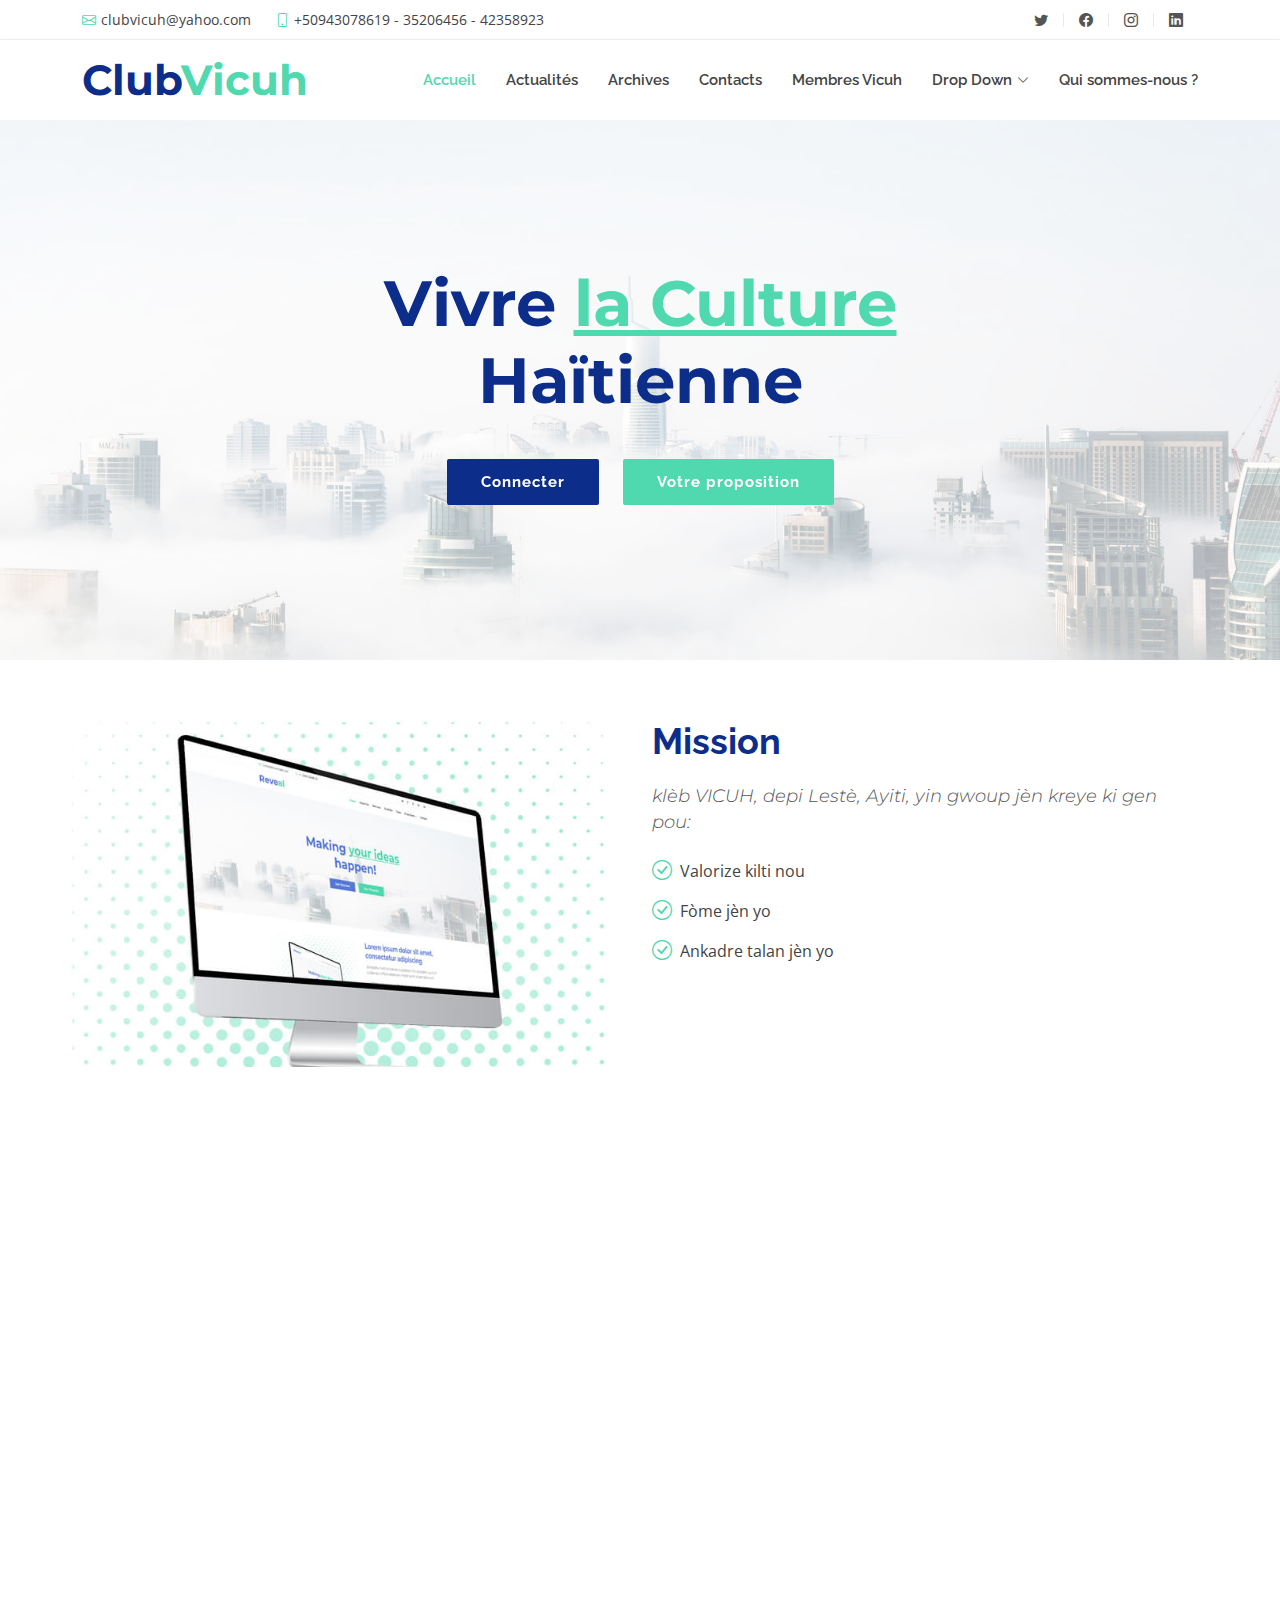
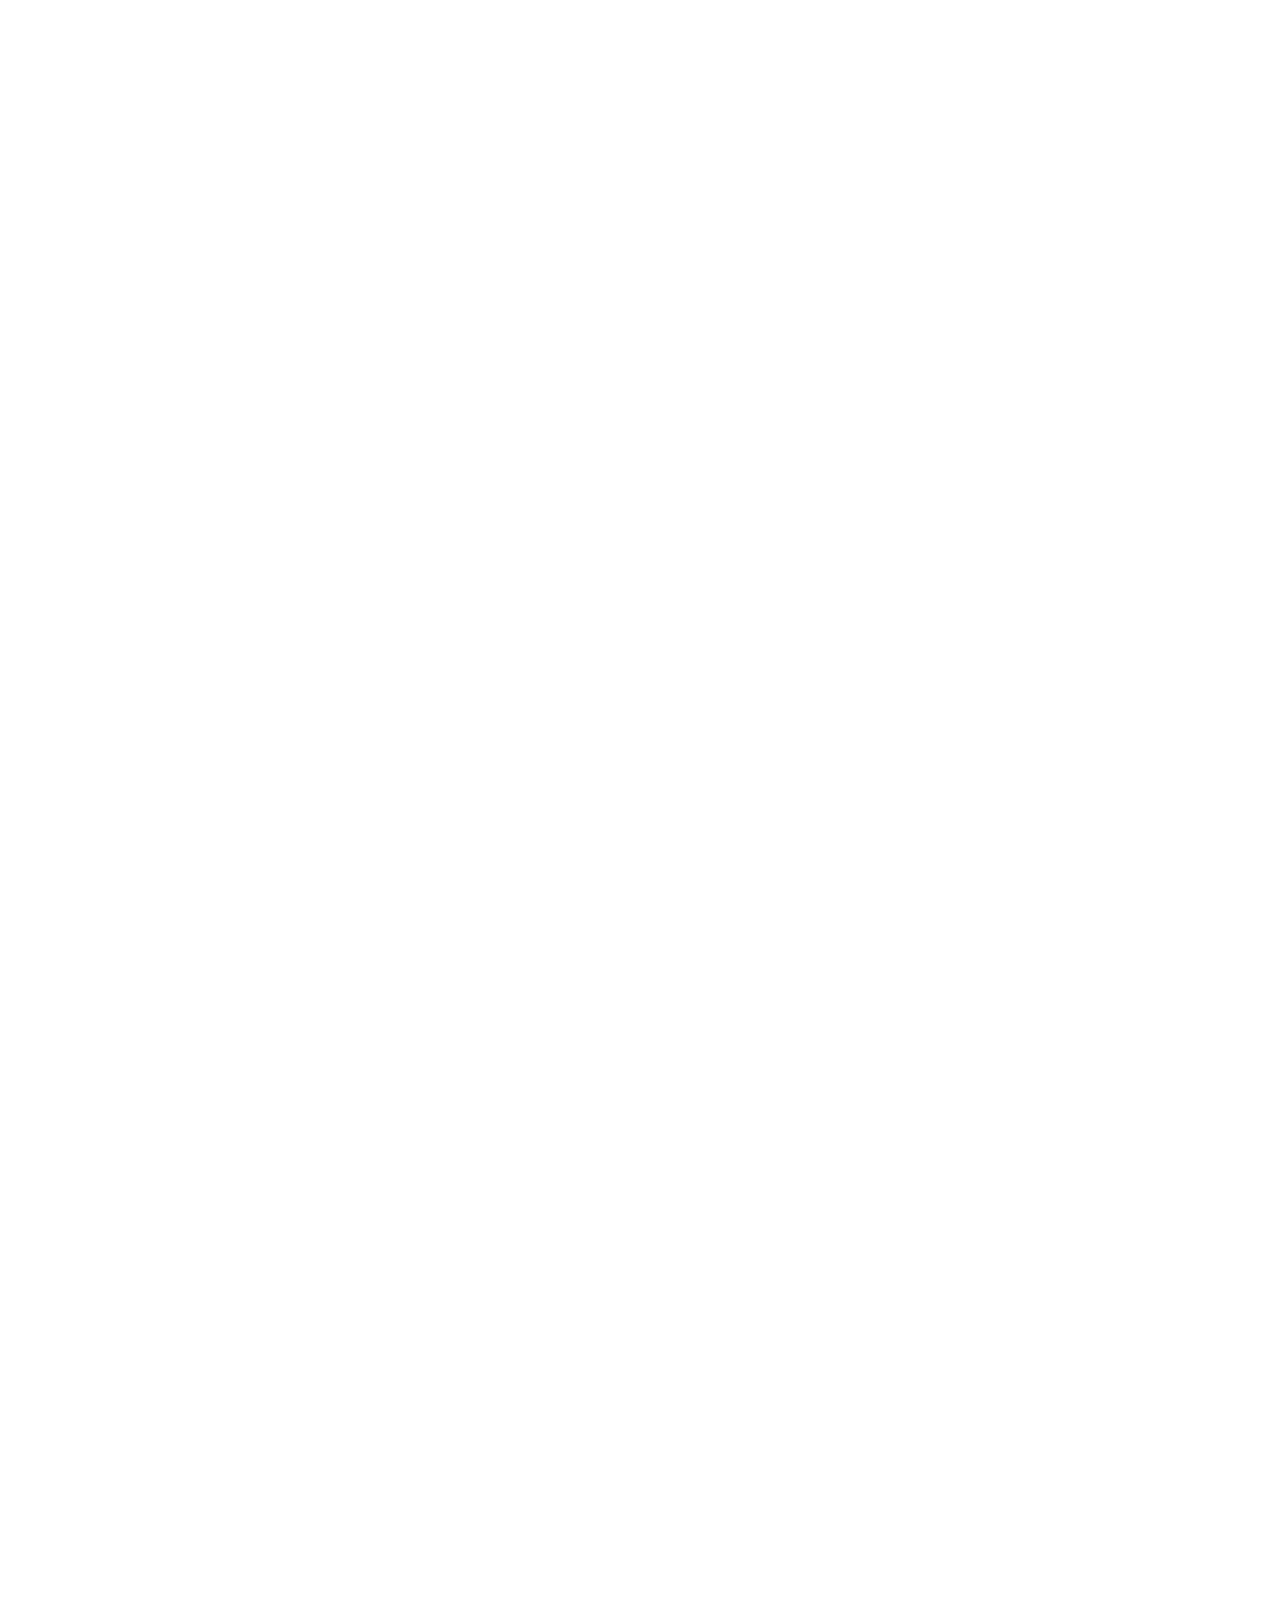
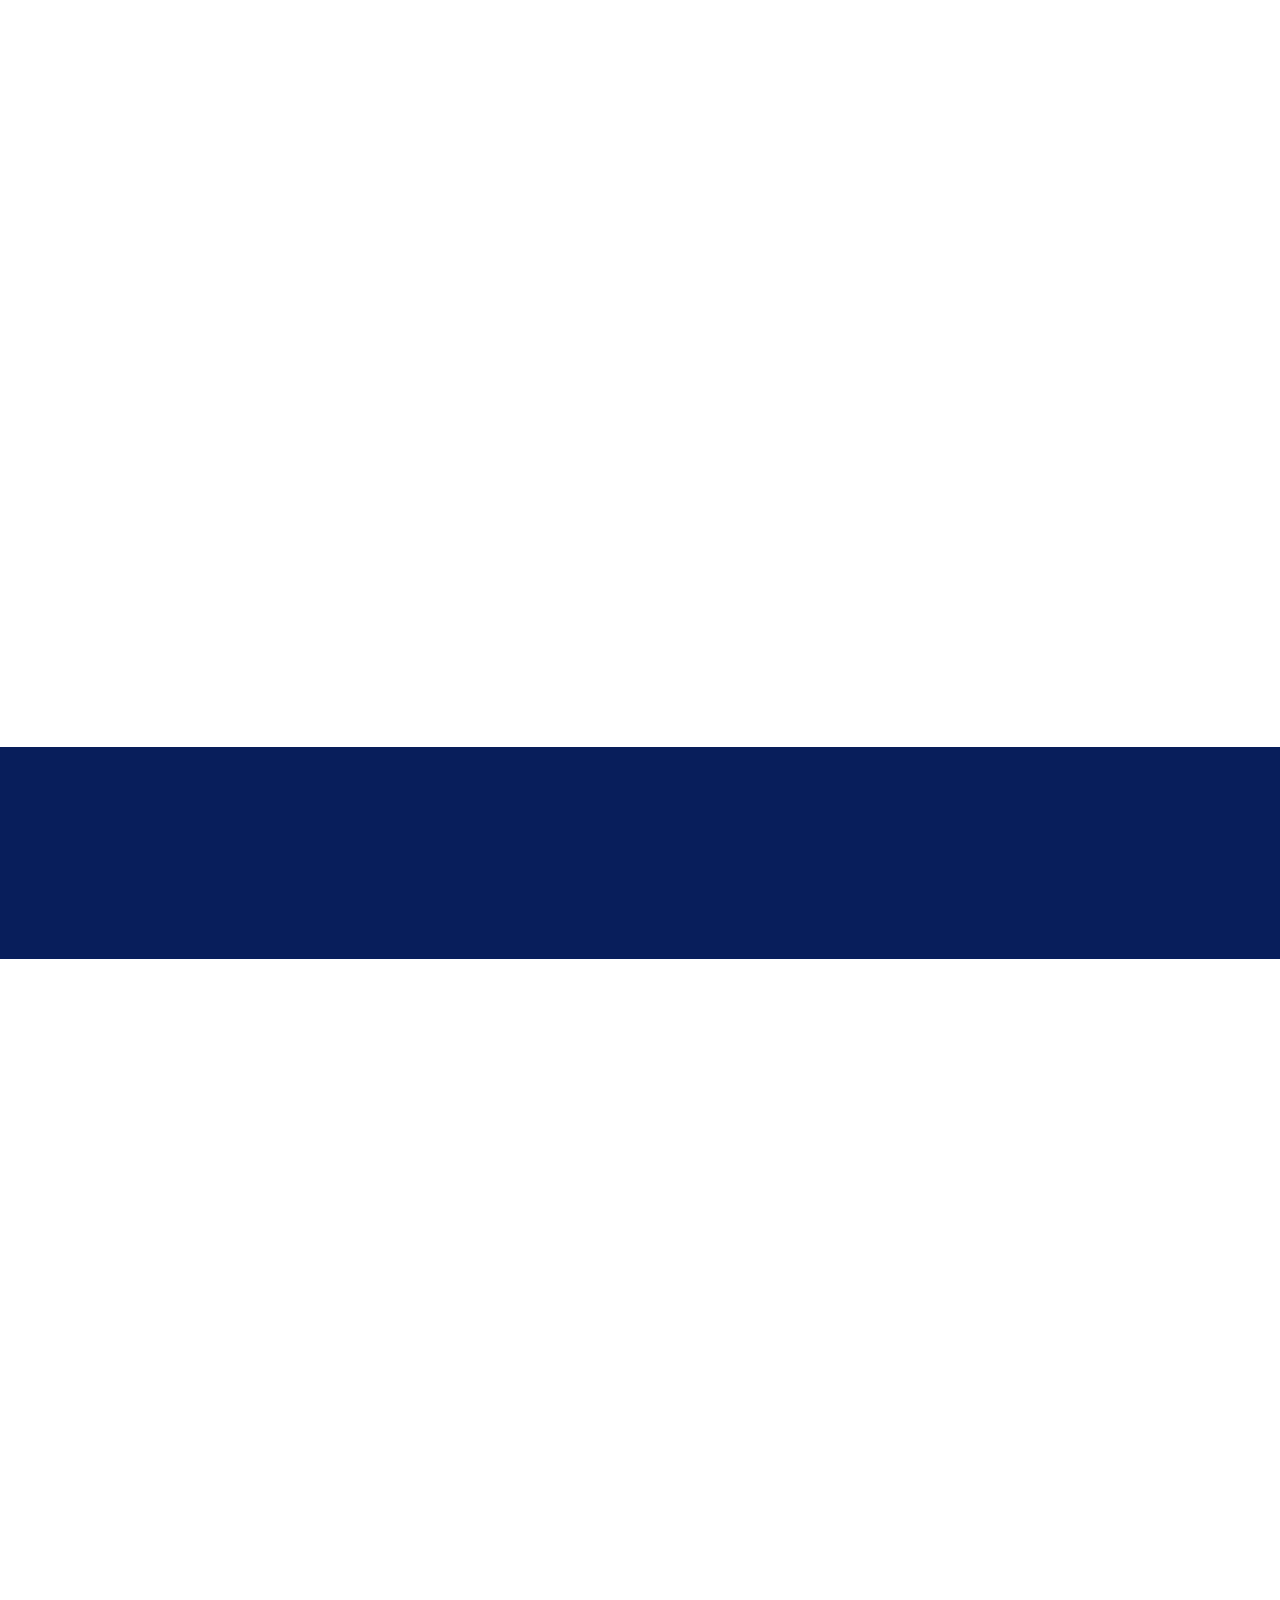
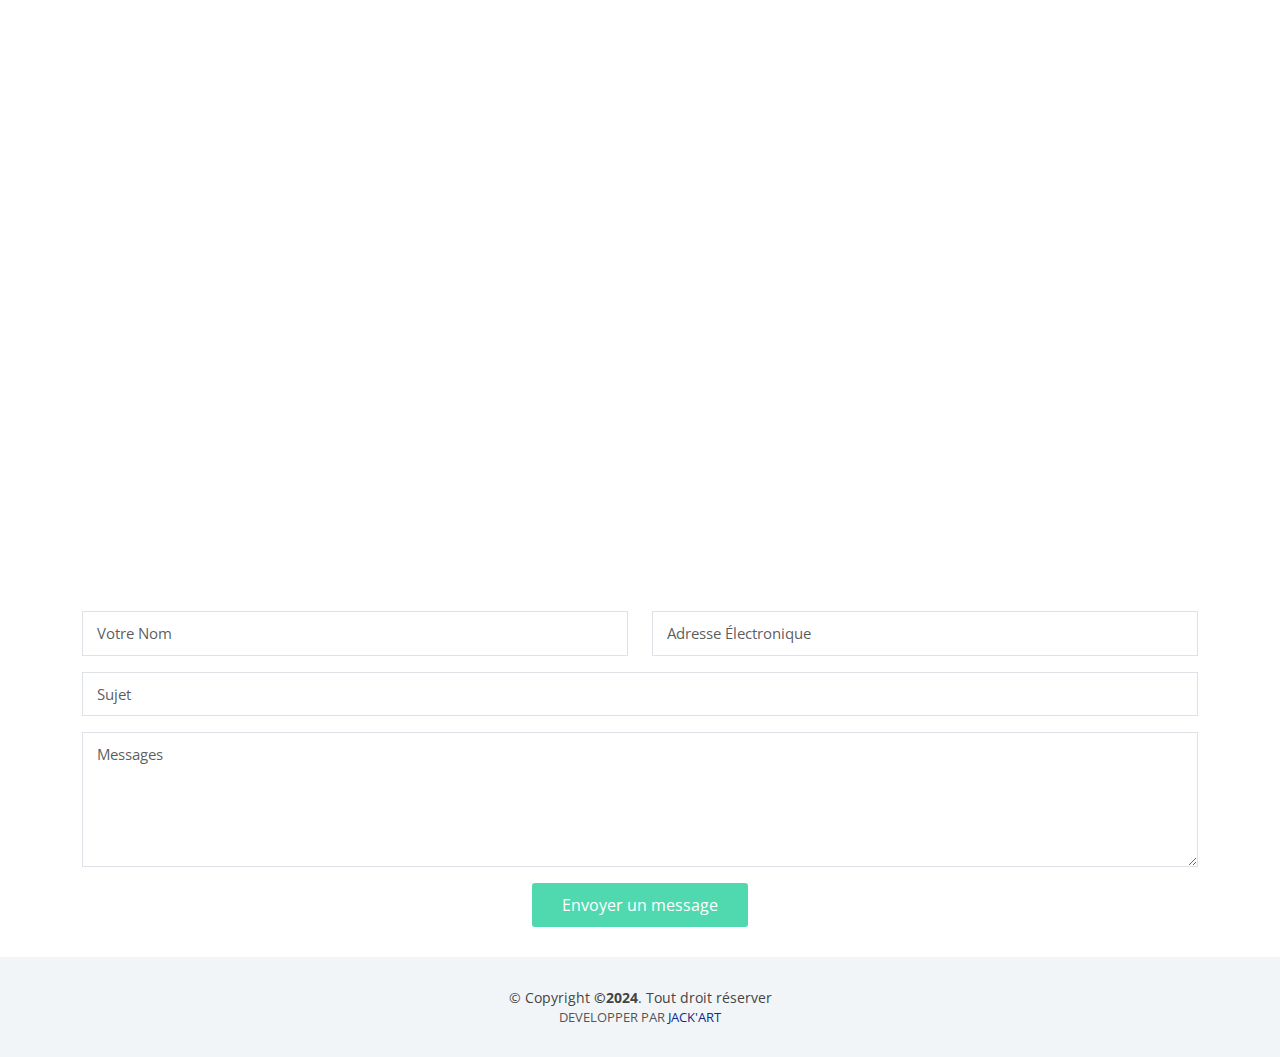
<file: Reveal/index.html>
<!DOCTYPE html>
<html lang="en">

<head>
  <meta charset="utf-8">
  <meta content="width=device-width, initial-scale=1.0" name="viewport">

  <title>Club vicuh</title>
  <meta content="" name="description">
  <meta content="" name="keywords">

  <!-- Favicons -->
  <link href="assets/img/favicon.png" rel="icon">
  <link href="assets/img/apple-touch-icon.png" rel="apple-touch-icon">

  <!-- Google Fonts -->
  <link href="https://fonts.googleapis.com/css?family=Open+Sans:300,300i,400,400i,700,700i|Raleway:300,400,500,700,800|Montserrat:300,400,700" rel="stylesheet">

  <!-- Vendor CSS Files -->
  <link href="assets/vendor/aos/aos.css" rel="stylesheet">
  <link href="assets/vendor/bootstrap/css/bootstrap.min.css" rel="stylesheet">
  <link href="assets/vendor/bootstrap-icons/bootstrap-icons.css" rel="stylesheet">
  <link href="assets/vendor/boxicons/css/boxicons.min.css" rel="stylesheet">
  <link href="assets/vendor/glightbox/css/glightbox.min.css" rel="stylesheet">
  <link href="assets/vendor/swiper/swiper-bundle.min.css" rel="stylesheet">

  <!-- Template Main CSS File -->
  <link href="assets/css/style.css" rel="stylesheet">

  <!-- =======================================================
  * Template Name: Reveal
  * Updated: Mar 12 2024 with Bootstrap v5.3.3
  * Template URL: https://bootstrapmade.com/reveal-bootstrap-corporate-template/
  * Author: BootstrapMade.com
  * License: https://bootstrapmade.com/license/
  ======================================================== -->
</head>

<body>

  <!-- ======= Top Bar ======= -->
  <section id="topbar" class="d-flex align-items-center">
    <div class="container d-flex justify-content-center justify-content-md-between">
      <div class="contact-info d-flex align-items-center">
        <i class="bi bi-envelope d-flex align-items-center"><a href="mailto:contact@example.com">clubvicuh@yahoo.com</a></i>
        <i class="bi bi-phone d-flex align-items-center ms-4"><span>+50943078619 - 35206456 - 42358923</span></i>
      </div>
      <div class="social-links d-none d-md-flex align-items-center">
        <a href="#" class="twitter"><i class="bi bi-twitter"></i></a>
        <a href="#" class="facebook"><i class="bi bi-facebook"></i></a>
        <a href="#" class="instagram"><i class="bi bi-instagram"></i></a>
        <a href="#" class="linkedin"><i class="bi bi-linkedin"></i></i></a>
      </div>
    </div>
  </section><!-- End Top Bar-->

  <!-- ======= Header ======= -->
  <header id="header" class="d-flex align-items-center">
    <div class="container d-flex justify-content-between">

      <div id="logo">
        <h1><a href="index.html">Club<span>Vicuh</span></a></h1>
        <!-- Uncomment below if you prefer to use an image logo -->
        <!-- <a href="index.html"><img src="assets/img/logo.png" alt=""></a>-->
      </div>

      <nav id="navbar" class="navbar">
        <ul>
          <li><a class="nav-link scrollto active" href="index.html">Accueil</a></li>
          <li><a class="nav-link scrollto" href="#about">Actualités</a></li>
          <li><a class="nav-link scrollto" href="#services">Archives</a></li>
          <li><a class="nav-link scrollto " href="#portfolio">Contacts</a></li>
          <li><a class="nav-link scrollto" href="#team">Membres Vicuh</a></li>
          <li class="dropdown"><a href="#"><span>Drop Down</span> <i class="bi bi-chevron-down"></i></a>
            <ul>
              <li><a href="#">Drop Down 1</a></li>
              <li class="dropdown"><a href="#"><span>Deep Drop Down</span> <i class="bi bi-chevron-right"></i></a>
                <ul>
                  <li><a href="#">Deep Drop Down 1</a></li>
                  <li><a href="#">Deep Drop Down 2</a></li>
                  <li><a href="#">Deep Drop Down 3</a></li>
                  <li><a href="#">Deep Drop Down 4</a></li>
                  <li><a href="#">Deep Drop Down 5</a></li>
                </ul>
              </li>
              <li><a href="#">Drop Down 2</a></li>
              <li><a href="#">Drop Down 3</a></li>
              <li><a href="#">Drop Down 4</a></li>
            </ul>
          </li>
          <li><a class="nav-link scrollto" href="#contact">Qui sommes-nous ?</a></li>
        </ul>
        <i class="bi bi-list mobile-nav-toggle"></i>
      </nav><!-- .navbar -->

    </div>
  </header><!-- End Header -->

  <!-- ======= hero Section ======= -->
  <section id="hero">

    <div class="hero-content" data-aos="fade-up">
      <h2>Vivre <span>la Culture</span><br>Haïtienne</h2>
      <div>
        <a href="#about" class="btn-get-started scrollto">Connecter</a>
        <a href="#portfolio" class="btn-projects scrollto">Votre proposition</a>
      </div>
    </div>

    <div class="hero-slider swiper">
      <div class="swiper-wrapper">
        <div class="swiper-slide" style="background-image: url('assets/img/hero-carousel/1.jpg');"></div>
        <div class="swiper-slide" style="background-image: url('assets/img/hero-carousel/2.jpg');"></div>
        <div class="swiper-slide" style="background-image: url('assets/img/hero-carousel/3.jpg');"></div>
        <div class="swiper-slide" style="background-image: url('assets/img/hero-carousel/4.jpg');"></div>
        <div class="swiper-slide" style="background-image: url('assets/img/hero-carousel/5.jpg');"></div>
      </div>
    </div>

  </section><!-- End Hero Section -->

  <main id="main">

    <!-- ======= About Section ======= -->
    <section id="about">
      <div class="container" data-aos="fade-up">
        <div class="row">
          <div class="col-lg-6 about-img">
            <img src="assets/img/about-img.jpg" alt="">
          </div>

          <div class="col-lg-6 content">
            <h2>Mission</h2>
            <h3>klèb VICUH, depi Lestè, Ayiti, yin gwoup jèn kreye ki gen pou:</h3>

            <ul>
              <li><i class="bi bi-check-circle"></i> Valorize kilti nou</li>
              <li><i class="bi bi-check-circle"></i> Fòme jèn yo</li>
              <li><i class="bi bi-check-circle"></i> Ankadre talan jèn yo</li>
            </ul>

          </div>
        </div>

      </div>
    </section><!-- End About Section -->

    <!-- ======= Services Section ======= -->
    <section id="services">
      <div class="container" data-aos="fade-up">
        <div class="section-header">
          
            </div>
          </div>

          <div class="col-lg-6" data-aos="fade-up" data-aos-delay="200">
            <div class="box">
              <div class="icon"><i class="bi bi-card-checklist"></i></div>
              <h4 class="title"><a href="">Dolor Sitema</a></h4>
              <p class="description">Minim veniam, quis nostrud exercitation ullamco laboris nisi ut aliquip ex ea commodo consequat tarad limino ata nodera clas.</p>
            </div>
          </div>

          <div class="col-lg-6" data-aos="fade-up" data-aos-delay="300">
            <div class="box">
              <div class="icon"><i class="bi bi-bar-chart"></i></div>
              <h4 class="title"><a href="">Sed ut perspiciatis</a></h4>
              <p class="description">Duis aute irure dolor in reprehenderit in voluptate velit esse cillum dolore eu fugiat nulla pariatur trinige zareta lobur trade.</p>
            </div>
          </div>

          <div class="col-lg-6" data-aos="fade-up" data-aos-delay="400">
            <div class="box">
              <div class="icon"><i class="bi bi-binoculars"></i></div>
              <h4 class="title"><a href="">Magni Dolores</a></h4>
              <p class="description">Excepteur sint occaecat cupidatat non proident, sunt in culpa qui officia deserunt mollit anim id est laborum rideta zanox satirente madera</p>
            </div>
          </div>

        </div>

      </div>
    </section><!-- End Services Section -->

    <!-- ======= Clients Section ======= -->
    <section id="clients">
      <div class="container" data-aos="fade-up">
        <div class="section-header">
          <h2>Clients</h2>
          <p>Sed tamen tempor magna labore dolore dolor sint tempor duis magna elit veniam aliqua esse amet veniam enim export quid quid veniam aliqua eram noster malis nulla duis fugiat culpa esse aute nulla ipsum velit export irure minim illum fore</p>
        </div>

        <div class="clients-slider swiper" data-aos="fade-up" data-aos-delay="100">
          <div class="swiper-wrapper align-items-center">
            <div class="swiper-slide"><img src="assets/img/clients/client-1.png" class="img-fluid" alt=""></div>
            <div class="swiper-slide"><img src="assets/img/clients/client-2.png" class="img-fluid" alt=""></div>
            <div class="swiper-slide"><img src="assets/img/clients/client-3.png" class="img-fluid" alt=""></div>
            <div class="swiper-slide"><img src="assets/img/clients/client-4.png" class="img-fluid" alt=""></div>
            <div class="swiper-slide"><img src="assets/img/clients/client-5.png" class="img-fluid" alt=""></div>
            <div class="swiper-slide"><img src="assets/img/clients/client-6.png" class="img-fluid" alt=""></div>
            <div class="swiper-slide"><img src="assets/img/clients/client-7.png" class="img-fluid" alt=""></div>
            <div class="swiper-slide"><img src="assets/img/clients/client-8.png" class="img-fluid" alt=""></div>
          </div>
          <div class="swiper-pagination"></div>
        </div>

      </div>
    </section><!-- End Clients Section -->

    <!-- ======= Portfolio Section ======= -->
    <section id="portfolio" class="portfolio">
      <div class="container" data-aos="fade-up">
        <div class="section-header">
          <h2>Our Portfolio</h2>
          <p>Sed tamen tempor magna labore dolore dolor sint tempor duis magna elit veniam aliqua esse amet veniam enim export quid quid veniam aliqua eram noster malis nulla duis fugiat culpa esse aute nulla ipsum velit export irure minim illum fore</p>
        </div>

        <div class="row" data-aos="fade-up" data-aos-delay="100">
          <div class="col-lg-12 d-flex justify-content-center">
            <ul id="portfolio-flters">
              <li data-filter="*" class="filter-active">All</li>
              <li data-filter=".filter-app">App</li>
              <li data-filter=".filter-card">Card</li>
              <li data-filter=".filter-web">Web</li>
            </ul>
          </div>
        </div>

        <div class="row portfolio-container" data-aos="fade-up" data-aos-delay="200">

          <div class="col-lg-4 col-md-6 portfolio-item filter-app">
            <img src="assets/img/portfolio/portfolio-1.jpg" class="img-fluid" alt="">
            <div class="portfolio-info">
              <h4>App 1</h4>
              <p>App</p>
              <a href="assets/img/portfolio/portfolio-1.jpg" data-gallery="portfolioGallery" class="portfolio-lightbox preview-link" title="App 1"><i class="bx bx-plus"></i></a>
              <a href="portfolio-details.html" class="details-link" title="More Details"><i class="bx bx-link"></i></a>
            </div>
          </div>

          <div class="col-lg-4 col-md-6 portfolio-item filter-web">
            <img src="assets/img/portfolio/portfolio-2.jpg" class="img-fluid" alt="">
            <div class="portfolio-info">
              <h4>Web 3</h4>
              <p>Web</p>
              <a href="assets/img/portfolio/portfolio-2.jpg" data-gallery="portfolioGallery" class="portfolio-lightbox preview-link" title="Web 3"><i class="bx bx-plus"></i></a>
              <a href="portfolio-details.html" class="details-link" title="More Details"><i class="bx bx-link"></i></a>
            </div>
          </div>

          <div class="col-lg-4 col-md-6 portfolio-item filter-app">
            <img src="assets/img/portfolio/portfolio-3.jpg" class="img-fluid" alt="">
            <div class="portfolio-info">
              <h4>App 2</h4>
              <p>App</p>
              <a href="assets/img/portfolio/portfolio-3.jpg" data-gallery="portfolioGallery" class="portfolio-lightbox preview-link" title="App 2"><i class="bx bx-plus"></i></a>
              <a href="portfolio-details.html" class="details-link" title="More Details"><i class="bx bx-link"></i></a>
            </div>
          </div>

          <div class="col-lg-4 col-md-6 portfolio-item filter-card">
            <img src="assets/img/portfolio/portfolio-4.jpg" class="img-fluid" alt="">
            <div class="portfolio-info">
              <h4>Card 2</h4>
              <p>Card</p>
              <a href="assets/img/portfolio/portfolio-4.jpg" data-gallery="portfolioGallery" class="portfolio-lightbox preview-link" title="Card 2"><i class="bx bx-plus"></i></a>
              <a href="portfolio-details.html" class="details-link" title="More Details"><i class="bx bx-link"></i></a>
            </div>
          </div>

          <div class="col-lg-4 col-md-6 portfolio-item filter-web">
            <img src="assets/img/portfolio/portfolio-5.jpg" class="img-fluid" alt="">
            <div class="portfolio-info">
              <h4>Web 2</h4>
              <p>Web</p>
              <a href="assets/img/portfolio/portfolio-5.jpg" data-gallery="portfolioGallery" class="portfolio-lightbox preview-link" title="Web 2"><i class="bx bx-plus"></i></a>
              <a href="portfolio-details.html" class="details-link" title="More Details"><i class="bx bx-link"></i></a>
            </div>
          </div>

          <div class="col-lg-4 col-md-6 portfolio-item filter-app">
            <img src="assets/img/portfolio/portfolio-6.jpg" class="img-fluid" alt="">
            <div class="portfolio-info">
              <h4>App 3</h4>
              <p>App</p>
              <a href="assets/img/portfolio/portfolio-6.jpg" data-gallery="portfolioGallery" class="portfolio-lightbox preview-link" title="App 3"><i class="bx bx-plus"></i></a>
              <a href="portfolio-details.html" class="details-link" title="More Details"><i class="bx bx-link"></i></a>
            </div>
          </div>

          <div class="col-lg-4 col-md-6 portfolio-item filter-card">
            <img src="assets/img/portfolio/portfolio-7.jpg" class="img-fluid" alt="">
            <div class="portfolio-info">
              <h4>Card 1</h4>
              <p>Card</p>
              <a href="assets/img/portfolio/portfolio-7.jpg" data-gallery="portfolioGallery" class="portfolio-lightbox preview-link" title="Card 1"><i class="bx bx-plus"></i></a>
              <a href="portfolio-details.html" class="details-link" title="More Details"><i class="bx bx-link"></i></a>
            </div>
          </div>

          <div class="col-lg-4 col-md-6 portfolio-item filter-card">
            <img src="assets/img/portfolio/portfolio-8.jpg" class="img-fluid" alt="">
            <div class="portfolio-info">
              <h4>Card 3</h4>
              <p>Card</p>
              <a href="assets/img/portfolio/portfolio-8.jpg" data-gallery="portfolioGallery" class="portfolio-lightbox preview-link" title="Card 3"><i class="bx bx-plus"></i></a>
              <a href="portfolio-details.html" class="details-link" title="More Details"><i class="bx bx-link"></i></a>
            </div>
          </div>

          <div class="col-lg-4 col-md-6 portfolio-item filter-web">
            <img src="assets/img/portfolio/portfolio-9.jpg" class="img-fluid" alt="">
            <div class="portfolio-info">
              <h4>Web 3</h4>
              <p>Web</p>
              <a href="assets/img/portfolio/portfolio-9.jpg" data-gallery="portfolioGallery" class="portfolio-lightbox preview-link" title="Web 3"><i class="bx bx-plus"></i></a>
              <a href="portfolio-details.html" class="details-link" title="More Details"><i class="bx bx-link"></i></a>
            </div>
          </div>

        </div>

      </div>
    </section><!-- End Portfolio Section -->

    <!-- ======= Testimonials Section ======= -->
    <section id="testimonials">
      <div class="container" data-aos="fade-up">
        <div class="section-header">
          <h2>Testimonials</h2>
          <p>Sed tamen tempor magna labore dolore dolor sint tempor duis magna elit veniam aliqua esse amet veniam enim export quid quid veniam aliqua eram noster malis nulla duis fugiat culpa esse aute nulla ipsum velit export irure minim illum fore</p>
        </div>

        <div class="testimonials-slider swiper" data-aos="fade-up" data-aos-delay="100">
          <div class="swiper-wrapper">

            <div class="swiper-slide">
              <div class="testimonial-item">
                <p>
                  <img src="assets/img/quote-sign-left.png" class="quote-sign-left" alt="">
                  Proin iaculis purus consequat sem cure digni ssim donec porttitora entum suscipit rhoncus. Accusantium quam, ultricies eget id, aliquam eget nibh et. Maecen aliquam, risus at semper.
                  <img src="assets/img/quote-sign-right.png" class="quote-sign-right" alt="">
                </p>
                <img src="assets/img/testimonial-1.jpg" class="testimonial-img" alt="">
                <h3>Saul Goodman</h3>
                <h4>Ceo &amp; Founder</h4>
              </div>
            </div><!-- End testimonial item -->

            <div class="swiper-slide">
              <div class="testimonial-item">
                <p>
                  <img src="assets/img/quote-sign-left.png" class="quote-sign-left" alt="">
                  Export tempor illum tamen malis malis eram quae irure esse labore quem cillum quid cillum eram malis quorum velit fore eram velit sunt aliqua noster fugiat irure amet legam anim culpa.
                  <img src="assets/img/quote-sign-right.png" class="quote-sign-right" alt="">
                </p>
                <img src="assets/img/testimonial-2.jpg" class="testimonial-img" alt="">
                <h3>Sara Wilsson</h3>
                <h4>Designer</h4>
              </div>
            </div><!-- End testimonial item -->

            <div class="swiper-slide">
              <div class="testimonial-item">
                <p>
                  <img src="assets/img/quote-sign-left.png" class="quote-sign-left" alt="">
                  Enim nisi quem export duis labore cillum quae magna enim sint quorum nulla quem veniam duis minim tempor labore quem eram duis noster aute amet eram fore quis sint minim.
                  <img src="assets/img/quote-sign-right.png" class="quote-sign-right" alt="">
                </p>
                <img src="assets/img/testimonial-3.jpg" class="testimonial-img" alt="">
                <h3>Jena Karlis</h3>
                <h4>Store Owner</h4>
              </div>
            </div><!-- End testimonial item -->

            <div class="swiper-slide">
              <div class="testimonial-item">
                <p>
                  <img src="assets/img/quote-sign-left.png" class="quote-sign-left" alt="">
                  Fugiat enim eram quae cillum dolore dolor amet nulla culpa multos export minim fugiat minim velit minim dolor enim duis veniam ipsum anim magna sunt elit fore quem dolore labore illum veniam.
                  <img src="assets/img/quote-sign-right.png" class="quote-sign-right" alt="">
                </p>
                <img src="assets/img/testimonial-4.jpg" class="testimonial-img" alt="">
                <h3>Matt Brandon</h3>
                <h4>Freelancer</h4>
              </div>
            </div><!-- End testimonial item -->

            <div class="swiper-slide">
              <div class="testimonial-item">
                <p>
                  <img src="assets/img/quote-sign-left.png" class="quote-sign-left" alt="">
                  Quis quorum aliqua sint quem legam fore sunt eram irure aliqua veniam tempor noster veniam enim culpa labore duis sunt culpa nulla illum cillum fugiat legam esse veniam culpa fore nisi cillum quid.
                  <img src="assets/img/quote-sign-right.png" class="quote-sign-right" alt="">
                </p>
                <img src="assets/img/testimonial-5.jpg" class="testimonial-img" alt="">
                <h3>John Larson</h3>
                <h4>Entrepreneur</h4>
              </div>
            </div><!-- End testimonial item -->

          </div>
          <div class="swiper-pagination"></div>
        </div>

      </div>
    </section><!-- End Testimonials Section -->

    <!-- ======= Call To Action Section ======= -->
    <section id="call-to-action">
      <div class="container" data-aos="zoom-out">
        <div class="row">
          <div class="col-lg-9 text-center text-lg-start">
            <h3 class="cta-title">Call To Action</h3>
            <p class="cta-text"> Duis aute irure dolor in reprehenderit in voluptate velit esse cillum dolore eu fugiat nulla pariatur. Excepteur sint occaecat cupidatat non proident, sunt in culpa qui officia deserunt mollit anim id est laborum.</p>
          </div>
          <div class="col-lg-3 cta-btn-container text-center">
            <a class="cta-btn align-middle" href="#">Call To Action</a>
          </div>
        </div>
      </div>
    </section><!-- End Call To Action Section -->

    <!-- ======= Team Section ======= -->
    <section id="team">
      <div class="container" data-aos="fade-up">
        <div class="section-header">
          <h2>Our Team</h2>
        </div>
        <div class="row">
          <div class="col-lg-3 col-md-6">
            <div class="member">
              <div class="pic"><img src="assets/img/team-1.jpg" alt=""></div>
              <div class="details">
                <h4>Walter White</h4>
                <span>Chief Executive Officer</span>
                <div class="social">
                  <a href=""><i class="bi bi-twitter"></i></a>
                  <a href=""><i class="bi bi-facebook"></i></a>
                  <a href=""><i class="bi bi-instagram"></i></a>
                  <a href=""><i class="bi bi-linkedin"></i></a>
                </div>
              </div>
            </div>
          </div>

          <div class="col-lg-3 col-md-6">
            <div class="member">
              <div class="pic"><img src="assets/img/team-2.jpg" alt=""></div>
              <div class="details">
                <h4>Sarah Jhinson</h4>
                <span>Product Manager</span>
                <div class="social">
                  <a href=""><i class="bi bi-twitter"></i></a>
                  <a href=""><i class="bi bi-facebook"></i></a>
                  <a href=""><i class="bi bi-instagram"></i></a>
                  <a href=""><i class="bi bi-linkedin"></i></a>
                </div>
              </div>
            </div>
          </div>

          <div class="col-lg-3 col-md-6">
            <div class="member">
              <div class="pic"><img src="assets/img/team-3.jpg" alt=""></div>
              <div class="details">
                <h4>William Anderson</h4>
                <span>CTO</span>
                <div class="social">
                  <a href=""><i class="bi bi-twitter"></i></a>
                  <a href=""><i class="bi bi-facebook"></i></a>
                  <a href=""><i class="bi bi-instagram"></i></a>
                  <a href=""><i class="bi bi-linkedin"></i></a>
                </div>
              </div>
            </div>
          </div>

          <div class="col-lg-3 col-md-6">
            <div class="member">
              <div class="pic"><img src="assets/img/team-4.jpg" alt=""></div>
              <div class="details">
                <h4>Amanda Jepson</h4>
                <span>Accountant</span>
                <div class="social">
                  <a href=""><i class="bi bi-twitter"></i></a>
                  <a href=""><i class="bi bi-facebook"></i></a>
                  <a href=""><i class="bi bi-instagram"></i></a>
                  <a href=""><i class="bi bi-linkedin"></i></a>
                </div>
              </div>
            </div>
          </div>
        </div>

      </div>
    </section><!-- End Team Section -->

    <!-- ======= Contact Section ======= -->
    <section id="contact">
      <div class="container" data-aos="fade-up">
        <div class="section-header">
          <h2>Contactez-nous</h2>
          <p></p>
        </div>

        <div class="row contact-info">

          <div class="col-md-4">
            <div class="contact-address">
              <i class="bi bi-geo-alt"></i>
              <h3>Adresse</h3>
              <address>Haut la Cour, L'estère, Haïti </address>
            </div>
          </div>

          <div class="col-md-4">
            <div class="contact-phone">
              <i class="bi bi-phone"></i>
              <h3>Numéro de Téléphone</h3>
              <p><a href="tel:+50943078619">+50943078619 - 35206456 - 42358923</a></p>
            </div>
          </div>

          <div class="col-md-4">
            <div class="contact-email">
              <i class="bi bi-envelope"></i>
              <h3>Adresse Électronique</h3>
              <p><a href="mailto:info@example.com">clubvicuhh@gmail.com</a></p>
            </div>
          </div>

        </div>
      </div>

      <div class="container mb-4">
        <iframe src="https://www.google.com/maps/embed?pb=!1m18!1m12!1m3!1d22864.11283411948!2d-73.96468908098944!3d40.630720240038435!2m3!1f0!2f0!3f0!3m2!1i1024!2i768!4f13.1!3m3!1m2!1s0x89c24fa5d33f083b%3A0xc80b8f06e177fe62!2sNew+York%2C+NY%2C+USA!5e0!3m2!1sen!2sbg!4v1540447494452" width="100%" height="380" frameborder="0" style="border:0" allowfullscreen></iframe>
      </div>

      <div class="container">
        <div class="form">
          <form action="forms/contact.php" method="post" role="form" class="php-email-form">
            <div class="row">
              <div class="form-group col-md-6">
                <input type="text" name="name" class="form-control" id="name" placeholder="Votre Nom" required>
              </div>
              <div class="form-group col-md-6 mt-3 mt-md-0">
                <input type="email" class="form-control" name="email" id="email" placeholder="Adresse Électronique" required>
              </div>
            </div>
            <div class="form-group mt-3">
              <input type="text" class="form-control" name="subject" id="subject" placeholder="Sujet" required>
            </div>
            <div class="form-group mt-3">
              <textarea class="form-control" name="message" rows="5" placeholder="Messages" required></textarea>
            </div>

            <div class="my-3">
              <div class="loading">Loading</div>
              <div class="error-message"></div>
              <div class="sent-message">Your message has been sent. Thank you!</div>
            </div>

            <div class="text-center"><button type="submit">Envoyer un message</button></div>
          </form>
        </div>

      </div>
    </section><!-- End Contact Section -->

  </main><!-- End #main -->

  <!-- ======= Footer ======= -->
  <footer id="footer">
    <div class="container">
      <div class="copyright">
        &copy; Copyright <strong>©2024</strong>. Tout droit réserver 
      </div>
      <div class="credits">
        <!--
        All the links in the footer should remain intact.
        You can delete the links only if you purchased the pro version.
        Licensing information: https://bootstrapmade.com/license/
        Purchase the pro version with working PHP/AJAX contact form: https://bootstrapmade.com/buy/?theme=Reveal
      -->
        DEVELOPPER PAR <a href="#">JACK'ART</a>
      </div>
    </div>
  </footer><!-- End Footer -->

  <a href="#" class="back-to-top d-flex align-items-center justify-content-center"><i class="bi bi-arrow-up-short"></i></a>

  <!-- Vendor JS Files -->
  <script src="assets/vendor/aos/aos.js"></script>
  <script src="assets/vendor/bootstrap/js/bootstrap.bundle.min.js"></script>
  <script src="assets/vendor/glightbox/js/glightbox.min.js"></script>
  <script src="assets/vendor/isotope-layout/isotope.pkgd.min.js"></script>
  <script src="assets/vendor/swiper/swiper-bundle.min.js"></script>
  <script src="assets/vendor/php-email-form/validate.js"></script>

  <!-- Template Main JS File -->
  <script src="assets/js/main.js"></script>

</body>

</html>
</file>
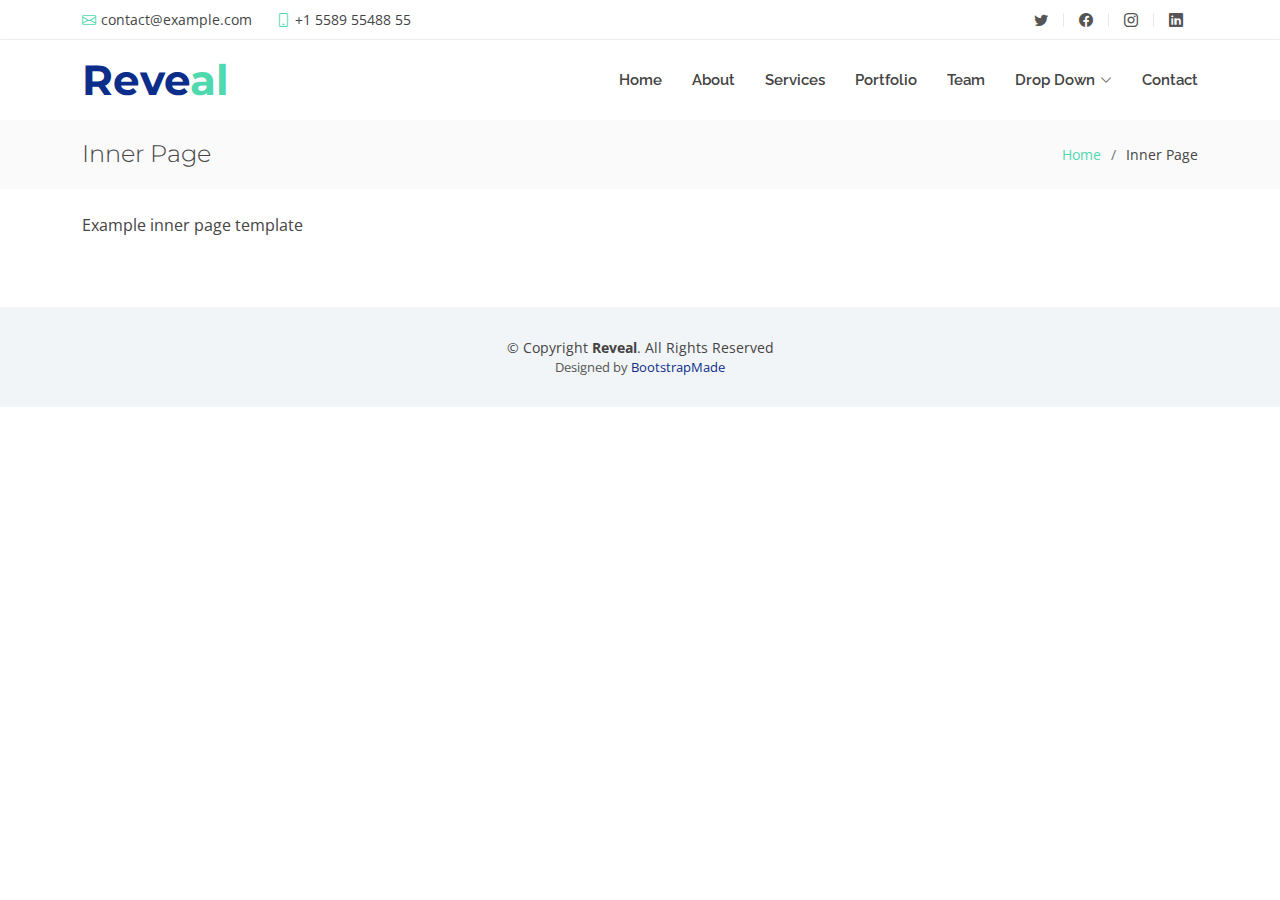
<file: Reveal/inner-page.html>
<!DOCTYPE html>
<html lang="en">

<head>
  <meta charset="utf-8">
  <meta content="width=device-width, initial-scale=1.0" name="viewport">

  <title>Inner Page - Reveal Bootstrap Template</title>
  <meta content="" name="description">
  <meta content="" name="keywords">

  <!-- Favicons -->
  <link href="assets/img/favicon.png" rel="icon">
  <link href="assets/img/apple-touch-icon.png" rel="apple-touch-icon">

  <!-- Google Fonts -->
  <link href="https://fonts.googleapis.com/css?family=Open+Sans:300,300i,400,400i,700,700i|Raleway:300,400,500,700,800|Montserrat:300,400,700" rel="stylesheet">

  <!-- Vendor CSS Files -->
  <link href="assets/vendor/aos/aos.css" rel="stylesheet">
  <link href="assets/vendor/bootstrap/css/bootstrap.min.css" rel="stylesheet">
  <link href="assets/vendor/bootstrap-icons/bootstrap-icons.css" rel="stylesheet">
  <link href="assets/vendor/boxicons/css/boxicons.min.css" rel="stylesheet">
  <link href="assets/vendor/glightbox/css/glightbox.min.css" rel="stylesheet">
  <link href="assets/vendor/swiper/swiper-bundle.min.css" rel="stylesheet">

  <!-- Template Main CSS File -->
  <link href="assets/css/style.css" rel="stylesheet">

  <!-- =======================================================
  * Template Name: Reveal
  * Updated: Mar 12 2024 with Bootstrap v5.3.3
  * Template URL: https://bootstrapmade.com/reveal-bootstrap-corporate-template/
  * Author: BootstrapMade.com
  * License: https://bootstrapmade.com/license/
  ======================================================== -->
</head>

<body>

  <!-- ======= Top Bar ======= -->
  <section id="topbar" class="d-flex align-items-center">
    <div class="container d-flex justify-content-center justify-content-md-between">
      <div class="contact-info d-flex align-items-center">
        <i class="bi bi-envelope d-flex align-items-center"><a href="mailto:contact@example.com">contact@example.com</a></i>
        <i class="bi bi-phone d-flex align-items-center ms-4"><span>+1 5589 55488 55</span></i>
      </div>
      <div class="social-links d-none d-md-flex align-items-center">
        <a href="#" class="twitter"><i class="bi bi-twitter"></i></a>
        <a href="#" class="facebook"><i class="bi bi-facebook"></i></a>
        <a href="#" class="instagram"><i class="bi bi-instagram"></i></a>
        <a href="#" class="linkedin"><i class="bi bi-linkedin"></i></i></a>
      </div>
    </div>
  </section><!-- End Top Bar-->

  <!-- ======= Header ======= -->
  <header id="header" class="d-flex align-items-center">
    <div class="container d-flex justify-content-between">

      <div id="logo">
        <h1><a href="index.html">Reve<span>al</span></a></h1>
        <!-- Uncomment below if you prefer to use an image logo -->
        <!-- <a href="index.html"><img src="assets/img/logo.png" alt=""></a>-->
      </div>

      <nav id="navbar" class="navbar">
        <ul>
          <li><a class="nav-link scrollto " href="#hero">Home</a></li>
          <li><a class="nav-link scrollto" href="#about">About</a></li>
          <li><a class="nav-link scrollto" href="#services">Services</a></li>
          <li><a class="nav-link scrollto " href="#portfolio">Portfolio</a></li>
          <li><a class="nav-link scrollto" href="#team">Team</a></li>
          <li class="dropdown"><a href="#"><span>Drop Down</span> <i class="bi bi-chevron-down"></i></a>
            <ul>
              <li><a href="#">Drop Down 1</a></li>
              <li class="dropdown"><a href="#"><span>Deep Drop Down</span> <i class="bi bi-chevron-right"></i></a>
                <ul>
                  <li><a href="#">Deep Drop Down 1</a></li>
                  <li><a href="#">Deep Drop Down 2</a></li>
                  <li><a href="#">Deep Drop Down 3</a></li>
                  <li><a href="#">Deep Drop Down 4</a></li>
                  <li><a href="#">Deep Drop Down 5</a></li>
                </ul>
              </li>
              <li><a href="#">Drop Down 2</a></li>
              <li><a href="#">Drop Down 3</a></li>
              <li><a href="#">Drop Down 4</a></li>
            </ul>
          </li>
          <li><a class="nav-link scrollto" href="#contact">Contact</a></li>
        </ul>
        <i class="bi bi-list mobile-nav-toggle"></i>
      </nav><!-- .navbar -->

    </div>
  </header><!-- End Header -->

  <main id="main">

    <!-- ======= Breadcrumbs Section ======= -->
    <section class="breadcrumbs">
      <div class="container">

        <div class="d-flex justify-content-between align-items-center">
          <h2>Inner Page</h2>
          <ol>
            <li><a href="index.html">Home</a></li>
            <li>Inner Page</li>
          </ol>
        </div>

      </div>
    </section><!-- End Breadcrumbs Section -->

    <section class="inner-page pt-4">
      <div class="container">
        <p>
          Example inner page template
        </p>
      </div>
    </section>

  </main><!-- End #main -->

  <!-- ======= Footer ======= -->
  <footer id="footer">
    <div class="container">
      <div class="copyright">
        &copy; Copyright <strong>Reveal</strong>. All Rights Reserved
      </div>
      <div class="credits">
        <!--
        All the links in the footer should remain intact.
        You can delete the links only if you purchased the pro version.
        Licensing information: https://bootstrapmade.com/license/
        Purchase the pro version with working PHP/AJAX contact form: https://bootstrapmade.com/buy/?theme=Reveal
      -->
        Designed by <a href="https://bootstrapmade.com/">BootstrapMade</a>
      </div>
    </div>
  </footer><!-- End Footer -->

  <a href="#" class="back-to-top d-flex align-items-center justify-content-center"><i class="bi bi-arrow-up-short"></i></a>

  <!-- Vendor JS Files -->
  <script src="assets/vendor/aos/aos.js"></script>
  <script src="assets/vendor/bootstrap/js/bootstrap.bundle.min.js"></script>
  <script src="assets/vendor/glightbox/js/glightbox.min.js"></script>
  <script src="assets/vendor/isotope-layout/isotope.pkgd.min.js"></script>
  <script src="assets/vendor/swiper/swiper-bundle.min.js"></script>
  <script src="assets/vendor/php-email-form/validate.js"></script>

  <!-- Template Main JS File -->
  <script src="assets/js/main.js"></script>

</body>

</html>
</file>
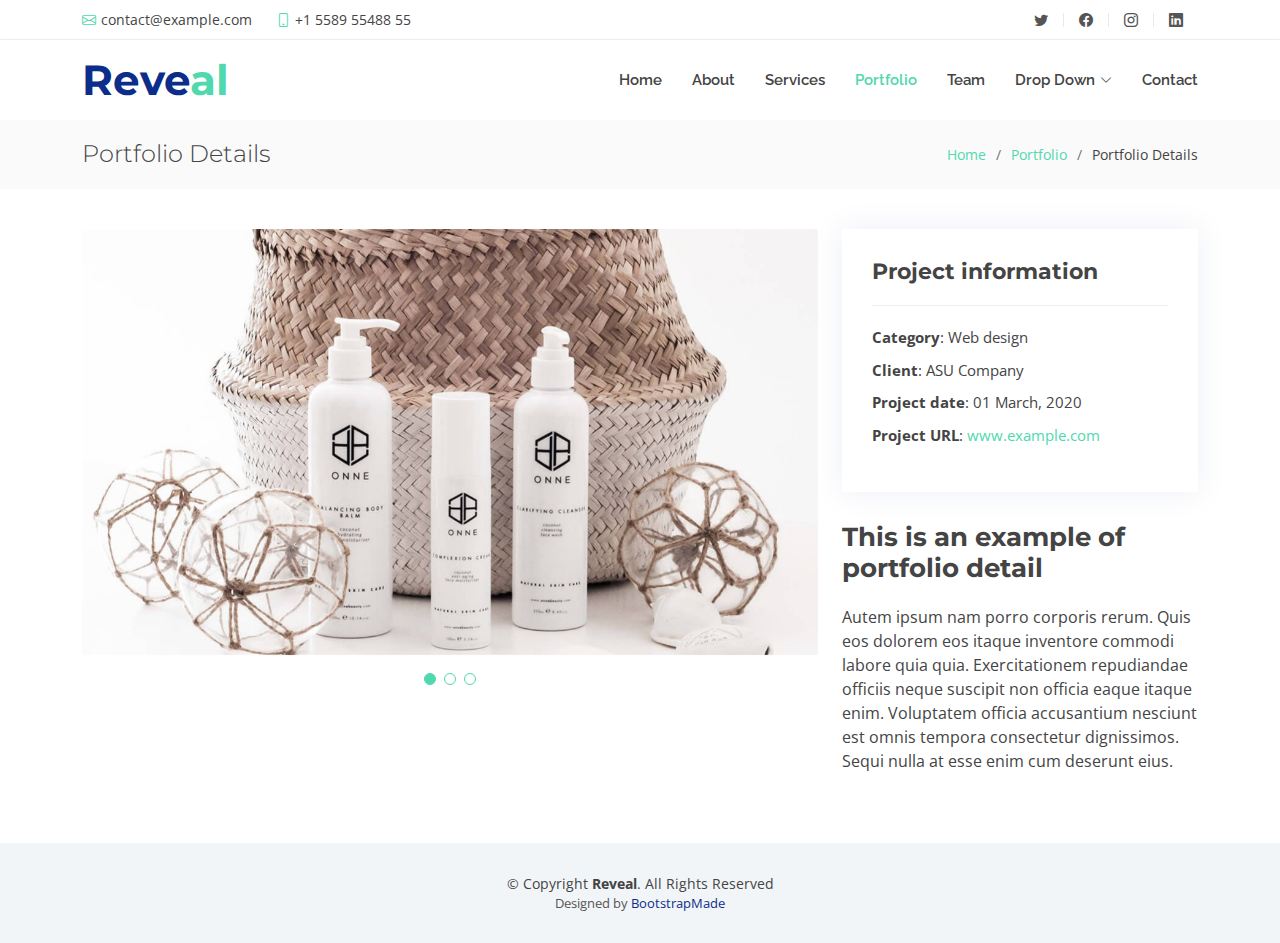
<file: Reveal/portfolio-details.html>
<!DOCTYPE html>
<html lang="en">

<head>
  <meta charset="utf-8">
  <meta content="width=device-width, initial-scale=1.0" name="viewport">

  <title>Portfolio Details - Reveal Bootstrap Template</title>
  <meta content="" name="description">
  <meta content="" name="keywords">

  <!-- Favicons -->
  <link href="assets/img/favicon.png" rel="icon">
  <link href="assets/img/apple-touch-icon.png" rel="apple-touch-icon">

  <!-- Google Fonts -->
  <link href="https://fonts.googleapis.com/css?family=Open+Sans:300,300i,400,400i,700,700i|Raleway:300,400,500,700,800|Montserrat:300,400,700" rel="stylesheet">

  <!-- Vendor CSS Files -->
  <link href="assets/vendor/aos/aos.css" rel="stylesheet">
  <link href="assets/vendor/bootstrap/css/bootstrap.min.css" rel="stylesheet">
  <link href="assets/vendor/bootstrap-icons/bootstrap-icons.css" rel="stylesheet">
  <link href="assets/vendor/boxicons/css/boxicons.min.css" rel="stylesheet">
  <link href="assets/vendor/glightbox/css/glightbox.min.css" rel="stylesheet">
  <link href="assets/vendor/swiper/swiper-bundle.min.css" rel="stylesheet">

  <!-- Template Main CSS File -->
  <link href="assets/css/style.css" rel="stylesheet">

  <!-- =======================================================
  * Template Name: Reveal
  * Updated: Mar 12 2024 with Bootstrap v5.3.3
  * Template URL: https://bootstrapmade.com/reveal-bootstrap-corporate-template/
  * Author: BootstrapMade.com
  * License: https://bootstrapmade.com/license/
  ======================================================== -->
</head>

<body>

  <!-- ======= Top Bar ======= -->
  <section id="topbar" class="d-flex align-items-center">
    <div class="container d-flex justify-content-center justify-content-md-between">
      <div class="contact-info d-flex align-items-center">
        <i class="bi bi-envelope d-flex align-items-center"><a href="mailto:contact@example.com">contact@example.com</a></i>
        <i class="bi bi-phone d-flex align-items-center ms-4"><span>+1 5589 55488 55</span></i>
      </div>
      <div class="social-links d-none d-md-flex align-items-center">
        <a href="#" class="twitter"><i class="bi bi-twitter"></i></a>
        <a href="#" class="facebook"><i class="bi bi-facebook"></i></a>
        <a href="#" class="instagram"><i class="bi bi-instagram"></i></a>
        <a href="#" class="linkedin"><i class="bi bi-linkedin"></i></i></a>
      </div>
    </div>
  </section><!-- End Top Bar-->

  <!-- ======= Header ======= -->
  <header id="header" class="d-flex align-items-center">
    <div class="container d-flex justify-content-between">

      <div id="logo">
        <h1><a href="index.html">Reve<span>al</span></a></h1>
        <!-- Uncomment below if you prefer to use an image logo -->
        <!-- <a href="index.html"><img src="assets/img/logo.png" alt=""></a>-->
      </div>

      <nav id="navbar" class="navbar">
        <ul>
          <li><a class="nav-link scrollto " href="#hero">Home</a></li>
          <li><a class="nav-link scrollto" href="#about">About</a></li>
          <li><a class="nav-link scrollto" href="#services">Services</a></li>
          <li><a class="nav-link scrollto active" href="#portfolio">Portfolio</a></li>
          <li><a class="nav-link scrollto" href="#team">Team</a></li>
          <li class="dropdown"><a href="#"><span>Drop Down</span> <i class="bi bi-chevron-down"></i></a>
            <ul>
              <li><a href="#">Drop Down 1</a></li>
              <li class="dropdown"><a href="#"><span>Deep Drop Down</span> <i class="bi bi-chevron-right"></i></a>
                <ul>
                  <li><a href="#">Deep Drop Down 1</a></li>
                  <li><a href="#">Deep Drop Down 2</a></li>
                  <li><a href="#">Deep Drop Down 3</a></li>
                  <li><a href="#">Deep Drop Down 4</a></li>
                  <li><a href="#">Deep Drop Down 5</a></li>
                </ul>
              </li>
              <li><a href="#">Drop Down 2</a></li>
              <li><a href="#">Drop Down 3</a></li>
              <li><a href="#">Drop Down 4</a></li>
            </ul>
          </li>
          <li><a class="nav-link scrollto" href="#contact">Contact</a></li>
        </ul>
        <i class="bi bi-list mobile-nav-toggle"></i>
      </nav><!-- .navbar -->

    </div>
  </header><!-- End Header -->

  <main id="main">

    <!-- ======= Breadcrumbs Section ======= -->
    <section class="breadcrumbs">
      <div class="container">

        <div class="d-flex justify-content-between align-items-center">
          <h2>Portfolio Details</h2>
          <ol>
            <li><a href="index.html">Home</a></li>
            <li><a href="portfolio.html">Portfolio</a></li>
            <li>Portfolio Details</li>
          </ol>
        </div>

      </div>
    </section><!-- Breadcrumbs Section -->

    <!-- ======= Portfolio Details Section ======= -->
    <section id="portfolio-details" class="portfolio-details">
      <div class="container">

        <div class="row gy-4">

          <div class="col-lg-8">
            <div class="portfolio-details-slider swiper">
              <div class="swiper-wrapper align-items-center">

                <div class="swiper-slide">
                  <img src="assets/img/portfolio/portfolio-details-1.jpg" alt="">
                </div>

                <div class="swiper-slide">
                  <img src="assets/img/portfolio/portfolio-details-2.jpg" alt="">
                </div>

                <div class="swiper-slide">
                  <img src="assets/img/portfolio/portfolio-details-3.jpg" alt="">
                </div>

              </div>
              <div class="swiper-pagination"></div>
            </div>
          </div>

          <div class="col-lg-4">
            <div class="portfolio-info">
              <h3>Project information</h3>
              <ul>
                <li><strong>Category</strong>: Web design</li>
                <li><strong>Client</strong>: ASU Company</li>
                <li><strong>Project date</strong>: 01 March, 2020</li>
                <li><strong>Project URL</strong>: <a href="#">www.example.com</a></li>
              </ul>
            </div>
            <div class="portfolio-description">
              <h2>This is an example of portfolio detail</h2>
              <p>
                Autem ipsum nam porro corporis rerum. Quis eos dolorem eos itaque inventore commodi labore quia quia. Exercitationem repudiandae officiis neque suscipit non officia eaque itaque enim. Voluptatem officia accusantium nesciunt est omnis tempora consectetur dignissimos. Sequi nulla at esse enim cum deserunt eius.
              </p>
            </div>
          </div>

        </div>

      </div>
    </section><!-- End Portfolio Details Section -->

  </main><!-- End #main -->

  <!-- ======= Footer ======= -->
  <footer id="footer">
    <div class="container">
      <div class="copyright">
        &copy; Copyright <strong>Reveal</strong>. All Rights Reserved
      </div>
      <div class="credits">
        <!--
        All the links in the footer should remain intact.
        You can delete the links only if you purchased the pro version.
        Licensing information: https://bootstrapmade.com/license/
        Purchase the pro version with working PHP/AJAX contact form: https://bootstrapmade.com/buy/?theme=Reveal
      -->
        Designed by <a href="https://bootstrapmade.com/">BootstrapMade</a>
      </div>
    </div>
  </footer><!-- End Footer -->

  <a href="#" class="back-to-top d-flex align-items-center justify-content-center"><i class="bi bi-arrow-up-short"></i></a>

  <!-- Vendor JS Files -->
  <script src="assets/vendor/aos/aos.js"></script>
  <script src="assets/vendor/bootstrap/js/bootstrap.bundle.min.js"></script>
  <script src="assets/vendor/glightbox/js/glightbox.min.js"></script>
  <script src="assets/vendor/isotope-layout/isotope.pkgd.min.js"></script>
  <script src="assets/vendor/swiper/swiper-bundle.min.js"></script>
  <script src="assets/vendor/php-email-form/validate.js"></script>

  <!-- Template Main JS File -->
  <script src="assets/js/main.js"></script>

</body>

</html>
</file>
<file: Reveal/assets/css/style.css>
/**
* Template Name: Reveal
* Updated: Mar 12 2024 with Bootstrap v5.3.3
* Template URL: https://bootstrapmade.com/reveal-bootstrap-corporate-template/
* Author: BootstrapMade.com
* License: https://bootstrapmade.com/license/
*/

/*--------------------------------------------------------------
# General
--------------------------------------------------------------*/
body {
  background: #fff;
  color: #444;
  font-family: "Open Sans", sans-serif;
}

a {
  color: #50d8af;
  text-decoration: none;
  transition: 0.5s;
}

a:hover,
a:active,
a:focus {
  color: #51d8af;
  outline: none;
  text-decoration: none;
}

p {
  padding: 0;
  margin: 0 0 30px 0;
}

h1,
h2,
h3,
h4,
h5,
h6 {
  font-family: "Montserrat", sans-serif;
  font-weight: 400;
  margin: 0 0 20px 0;
  padding: 0;
}

/*--------------------------------------------------------------
# Back to top button
--------------------------------------------------------------*/
.back-to-top {
  position: fixed;
  visibility: hidden;
  opacity: 0;
  right: 15px;
  bottom: 15px;
  z-index: 996;
  background: #50d8af;
  width: 40px;
  height: 40px;
  transition: all 0.4s;
}

.back-to-top i {
  font-size: 28px;
  color: #fff;
  line-height: 0;
}

.back-to-top:hover {
  background: #71dfbe;
  color: #fff;
}

.back-to-top.active {
  visibility: visible;
  opacity: 1;
}

/*--------------------------------------------------------------
# Top Bar
--------------------------------------------------------------*/
#topbar {
  background: #fff;
  border-bottom: 1px solid #eee;
  font-size: 14px;
  padding: 0;
  height: 40px;
}

#topbar .contact-info i {
  font-style: normal;
  color: #50d8af;
}

#topbar .contact-info i a,
#topbar .contact-info i span {
  padding-left: 5px;
  color: #444;
}

#topbar .contact-info i a {
  line-height: 0;
  transition: 0.3s;
}

#topbar .contact-info i a:hover {
  color: #50d8af;
}

#topbar .social-links a {
  color: #555;
  padding: 0 15px;
  display: inline-block;
  line-height: 1px;
  border-left: 1px solid #e9e9e9;
}

#topbar .social-links a:hover {
  color: #50d8af;
}

#topbar .social-links a:first-child {
  border-left: 0;
}

/*--------------------------------------------------------------
# Header
--------------------------------------------------------------*/
#header {
  height: 80px;
  transition: all 0.5s;
  z-index: 997;
  background: #fff;
  box-shadow: 0px 6px 9px 0px rgba(0, 0, 0, 0.06);
}

#header #logo h1 {
  font-size: 42px;
  margin: 0;
  padding: 0;
  font-family: "Montserrat", sans-serif;
  font-weight: 700;
}

#header #logo h1 a {
  color: #0c2e8a;
}

#header #logo h1 a span {
  color: #50d8af;
}

#header #logo img {
  padding: 0;
  margin: 0;
}

@media (max-width: 768px) {
  #header {
    height: 60px;
  }

  #header #logo h1 {
    font-size: 34px;
  }

  #header #logo img {
    max-height: 40px;
  }
}

.scrolled-offset {
  margin-top: 70px;
}

/*--------------------------------------------------------------
# Navigation Menu
--------------------------------------------------------------*/
/**
* Desktop Navigation 
*/
.navbar {
  padding: 0;
}

.navbar ul {
  margin: 0;
  padding: 0;
  display: flex;
  list-style: none;
  align-items: center;
}

.navbar li {
  position: relative;
}

.navbar a,
.navbar a:focus {
  display: flex;
  align-items: center;
  justify-content: space-between;
  padding: 10px 0 10px 30px;
  font-family: "Raleway", sans-serif;
  font-size: 15px;
  font-weight: 600;
  color: #444;
  white-space: nowrap;
  transition: 0.3s;
}

.navbar a i,
.navbar a:focus i {
  font-size: 12px;
  line-height: 0;
  margin-left: 5px;
}

.navbar a:hover,
.navbar .active,
.navbar .active:focus,
.navbar li:hover>a {
  color: #50d8af;
}

.navbar .dropdown ul {
  display: block;
  position: absolute;
  left: 14px;
  top: calc(100% + 30px);
  margin: 0;
  padding: 10px 0;
  z-index: 99;
  opacity: 0;
  visibility: hidden;
  background: #fff;
  box-shadow: 0px 0px 30px rgba(127, 137, 161, 0.25);
  transition: 0.3s;
}

.navbar .dropdown ul li {
  min-width: 200px;
}

.navbar .dropdown ul a {
  padding: 10px 20px;
  font-size: 14px;
}

.navbar .dropdown ul a i {
  font-size: 12px;
}

.navbar .dropdown ul a:hover,
.navbar .dropdown ul .active:hover,
.navbar .dropdown ul li:hover>a {
  color: #50d8af;
}

.navbar .dropdown:hover>ul {
  opacity: 1;
  top: 100%;
  visibility: visible;
}

.navbar .dropdown .dropdown ul {
  top: 0;
  left: calc(100% - 30px);
  visibility: hidden;
}

.navbar .dropdown .dropdown:hover>ul {
  opacity: 1;
  top: 0;
  left: 100%;
  visibility: visible;
}

@media (max-width: 1366px) {
  .navbar .dropdown .dropdown ul {
    left: -90%;
  }

  .navbar .dropdown .dropdown:hover>ul {
    left: -100%;
  }
}

/**
* Mobile Navigation 
*/
.mobile-nav-toggle {
  color: #0c2e8a;
  font-size: 28px;
  cursor: pointer;
  display: none;
  line-height: 0;
  transition: 0.5s;
}

.mobile-nav-toggle.bi-x {
  color: #fff;
}

@media (max-width: 991px) {
  .mobile-nav-toggle {
    display: block;
  }

  .navbar ul {
    display: none;
  }
}

.navbar-mobile {
  position: fixed;
  overflow: hidden;
  top: 0;
  right: 0;
  left: 0;
  bottom: 0;
  background: rgba(8, 30, 91, 0.9);
  transition: 0.3s;
  z-index: 999;
}

.navbar-mobile .mobile-nav-toggle {
  position: absolute;
  top: 15px;
  right: 15px;
}

.navbar-mobile ul {
  display: block;
  position: absolute;
  top: 55px;
  right: 15px;
  bottom: 15px;
  left: 15px;
  padding: 10px 0;
  background-color: #fff;
  overflow-y: auto;
  transition: 0.3s;
}

.navbar-mobile a,
.navbar-mobile a:focus {
  padding: 10px 20px;
  font-size: 15px;
  color: #0c2e8a;
}

.navbar-mobile a:hover,
.navbar-mobile .active,
.navbar-mobile li:hover>a {
  color: #50d8af;
}

.navbar-mobile .getstarted,
.navbar-mobile .getstarted:focus {
  margin: 15px;
}

.navbar-mobile .dropdown ul {
  position: static;
  display: none;
  margin: 10px 20px;
  padding: 10px 0;
  z-index: 99;
  opacity: 1;
  visibility: visible;
  background: #fff;
  box-shadow: 0px 0px 30px rgba(127, 137, 161, 0.25);
}

.navbar-mobile .dropdown ul li {
  min-width: 200px;
}

.navbar-mobile .dropdown ul a {
  padding: 10px 20px;
}

.navbar-mobile .dropdown ul a i {
  font-size: 12px;
}

.navbar-mobile .dropdown ul a:hover,
.navbar-mobile .dropdown ul .active:hover,
.navbar-mobile .dropdown ul li:hover>a {
  color: #50d8af;
}

.navbar-mobile .dropdown>.dropdown-active {
  display: block;
}

/*--------------------------------------------------------------
# Hero Section
--------------------------------------------------------------*/
#hero {
  width: 100%;
  height: 60vh;
  position: relative;
  background: url("../img/hero-carousel/1.jpg") no-repeat;
  background-size: cover;
  padding: 0;
}

#hero .hero-content {
  position: absolute;
  bottom: 0;
  top: 0;
  left: 0;
  right: 0;
  z-index: 10;
  display: flex;
  justify-content: center;
  align-items: center;
  flex-direction: column;
  text-align: center;
}

#hero .hero-content h2 {
  color: #0c2e8a;
  margin-bottom: 30px;
  font-size: 64px;
  font-weight: 700;
}

#hero .hero-content h2 span {
  color: #50d8af;
  text-decoration: underline;
}

@media (max-width: 767px) {
  #hero .hero-content h2 {
    font-size: 34px;
  }
}

#hero .hero-content .btn-get-started,
#hero .hero-content .btn-projects {
  font-family: "Raleway", sans-serif;
  font-size: 15px;
  font-weight: bold;
  letter-spacing: 1px;
  display: inline-block;
  padding: 10px 32px;
  border-radius: 2px;
  transition: 0.5s;
  margin: 10px;
  color: #fff;
}

#hero .hero-content .btn-get-started {
  background: #0c2e8a;
  border: 2px solid #0c2e8a;
}

#hero .hero-content .btn-get-started:hover {
  background: none;
  color: #0c2e8a;
}

#hero .hero-content .btn-projects {
  background: #50d8af;
  border: 2px solid #50d8af;
}

#hero .hero-content .btn-projects:hover {
  background: none;
  color: #50d8af;
}

#hero .hero-slider {
  z-index: 8;
  height: 60vh;
}

#hero .hero-slider::before {
  content: "";
  background-color: rgba(255, 255, 255, 0.7);
  position: absolute;
  height: 100%;
  width: 100%;
  top: 0;
  right: 0;
  left: 0;
  bottom: 0;
  z-index: 7;
}

#hero .hero-slider .swiper-slide {
  background-size: cover;
  background-position: center;
  background-repeat: no-repeat;
  transition-property: opacity;
}

/*--------------------------------------------------------------
# Sections
--------------------------------------------------------------*/
section {
  padding: 40px 0;
  overflow: hidden;
}

/* Sections Header
--------------------------------*/
.section-header {
  margin-bottom: 30px;
}

.section-header h2 {
  font-size: 32px;
  color: #0c2e8a;
  text-transform: uppercase;
  font-weight: 700;
  position: relative;
  padding-bottom: 20px;
}

.section-header h2::before {
  content: "";
  position: absolute;
  display: block;
  width: 50px;
  height: 3px;
  background: #50d8af;
  bottom: 0;
  left: 0;
}

.section-header p {
  padding: 0;
  margin: 0;
}

/*--------------------------------------------------------------
# Breadcrumbs
--------------------------------------------------------------*/
.breadcrumbs {
  padding: 20px 0;
  background-color: #fafafa;
  min-height: 40px;
}

.breadcrumbs h2 {
  font-size: 24px;
  font-weight: 300;
  margin: 0;
}

@media (max-width: 992px) {
  .breadcrumbs h2 {
    margin: 0 0 10px 0;
  }
}

.breadcrumbs ol {
  display: flex;
  flex-wrap: wrap;
  list-style: none;
  padding: 0;
  margin: 0;
  font-size: 14px;
}

.breadcrumbs ol li+li {
  padding-left: 10px;
}

.breadcrumbs ol li+li::before {
  display: inline-block;
  padding-right: 10px;
  color: #6c757d;
  content: "/";
}

@media (max-width: 768px) {
  .breadcrumbs .d-flex {
    display: block !important;
  }

  .breadcrumbs ol {
    display: block;
  }

  .breadcrumbs ol li {
    display: inline-block;
  }
}

/* About Section
--------------------------------*/
#about {
  padding: 60px 0 30px 0;
}

#about .about-img {
  overflow: hidden;
}

#about .about-img img {
  margin-left: -15px;
  max-width: 100%;
}

@media (max-width: 768px) {
  #about .about-img {
    height: auto;
  }

  #about .about-img img {
    margin-left: 0;
    padding-bottom: 30px;
  }
}

#about .content h2 {
  color: #0c2e8a;
  font-weight: 700;
  font-size: 36px;
  font-family: "Raleway", sans-serif;
}

#about .content h3 {
  color: #555;
  font-weight: 300;
  font-size: 18px;
  line-height: 26px;
  font-style: italic;
}

#about .content p {
  line-height: 26px;
}

#about .content p:last-child {
  margin-bottom: 0;
}

#about .content i {
  font-size: 20px;
  padding-right: 4px;
  color: #50d8af;
}

#about .content ul {
  list-style: none;
  padding: 0;
}

#about .content ul li {
  padding-bottom: 10px;
}

/* Services Section
--------------------------------*/
#services {
  padding: 40px 0;
}

#services .box {
  padding: 40px;
  box-shadow: 10px 10px 15px rgba(73, 78, 92, 0.1);
  background: #fff;
  transition: 0.4s;
  height: 100%;
}

#services .box:hover {
  box-shadow: 0px 0px 30px rgba(73, 78, 92, 0.15);
  transform: translateY(-10px);
  -webkit-transform: translateY(-10px);
  -moz-transform: translateY(-10px);
}

#services .box .icon {
  float: left;
}

#services .box .icon i {
  color: #444;
  font-size: 64px;
  transition: 0.5s;
  line-height: 0;
  margin-top: 34px;
}

#services .box .icon i:before {
  background: #0c2e8a;
  background: linear-gradient(45deg, #50d8af 0%, #a3ebd5 100%);
  background-clip: border-box;
  -webkit-background-clip: text;
  -webkit-text-fill-color: transparent;
}

#services .box h4 {
  margin-left: 100px;
  font-weight: 700;
  margin-bottom: 15px;
  font-size: 22px;
}

#services .box h4 a {
  color: #444;
}

#services .box p {
  font-size: 14px;
  margin-left: 100px;
  margin-bottom: 0;
  line-height: 24px;
}

@media (max-width: 767px) {
  #services .box .box {
    margin-bottom: 20px;
  }

  #services .box .icon {
    float: none;
    text-align: center;
    padding-bottom: 15px;
  }

  #services .box h4,
  #services .box p {
    margin-left: 0;
    text-align: center;
  }
}

/* Clients Section
--------------------------------*/
#clients {
  padding: 30px 0;
}

#clients img {
  max-width: 100%;
  opacity: 0.5;
  transition: 0.3s;
  padding: 15px 0;
}

#clients img:hover {
  opacity: 1;
}

#clients .swiper-pagination {
  margin-top: 20px;
  position: relative;
}

#clients .swiper-pagination .swiper-pagination-bullet {
  width: 12px;
  height: 12px;
  background-color: #fff;
  opacity: 1;
  border: 1px solid #50d8af;
}

#clients .swiper-pagination .swiper-pagination-bullet-active {
  background-color: #50d8af;
}

/* Our Portfolio Section
--------------------------------*/
#portfolio {
  background: #fff;
  padding: 30px 0;
}

#portfolio #portfolio-flters {
  padding: 0;
  margin: 0 auto 25px auto;
  list-style: none;
  text-align: center;
  border-radius: 50px;
}

#portfolio #portfolio-flters li {
  cursor: pointer;
  display: inline-block;
  padding: 10px 18px 12px 18px;
  font-size: 14px;
  font-weight: 500;
  line-height: 1;
  color: #444;
  margin: 0 3px 10px 3px;
  transition: all ease-in-out 0.3s;
  background: #f7f7f7;
  border-radius: 4px;
}

#portfolio #portfolio-flters li:hover,
#portfolio #portfolio-flters li.filter-active {
  color: #fff;
  background: #50d8af;
}

#portfolio #portfolio-flters li:last-child {
  margin-right: 0;
}

#portfolio .portfolio-item {
  margin-bottom: 30px;
  overflow: hidden;
}

#portfolio .portfolio-item img {
  position: relative;
  top: 0;
  transition: all 0.6s cubic-bezier(0.645, 0.045, 0.355, 1);
}

#portfolio .portfolio-item .portfolio-info {
  opacity: 0;
  position: absolute;
  left: 12px;
  right: 12px;
  bottom: -50px;
  z-index: 3;
  transition: all ease-in-out 0.3s;
  background: #50d8af;
  padding: 15px 20px;
}

#portfolio .portfolio-item .portfolio-info h4 {
  font-size: 18px;
  color: #fff;
  font-weight: 600;
}

#portfolio .portfolio-item .portfolio-info p {
  color: #fff;
  font-size: 14px;
  margin-bottom: 0;
}

#portfolio .portfolio-item .portfolio-info .preview-link,
#portfolio .portfolio-item .portfolio-info .details-link {
  position: absolute;
  right: 50px;
  font-size: 24px;
  top: calc(50% - 18px);
  color: rgba(255, 255, 255, 0.6);
  transition: ease-in-out 0.3s;
}

#portfolio .portfolio-item .portfolio-info .preview-link:hover,
#portfolio .portfolio-item .portfolio-info .details-link:hover {
  color: #fff;
}

#portfolio .portfolio-item .portfolio-info .details-link {
  right: 15px;
}

#portfolio .portfolio-item:hover img {
  top: -30px;
}

#portfolio .portfolio-item:hover .portfolio-info {
  opacity: 1;
  bottom: 0;
}

/*--------------------------------------------------------------
# Portfolio Details
--------------------------------------------------------------*/
.portfolio-details {
  padding-top: 40px;
}

.portfolio-details .portfolio-details-slider img {
  width: 100%;
}

.portfolio-details .portfolio-details-slider .swiper-pagination {
  margin-top: 20px;
  position: relative;
}

.portfolio-details .portfolio-details-slider .swiper-pagination .swiper-pagination-bullet {
  width: 12px;
  height: 12px;
  background-color: #fff;
  opacity: 1;
  border: 1px solid #50d8af;
}

.portfolio-details .portfolio-details-slider .swiper-pagination .swiper-pagination-bullet-active {
  background-color: #50d8af;
}

.portfolio-details .portfolio-info {
  padding: 30px;
  box-shadow: 0px 0 30px rgba(12, 46, 138, 0.08);
}

.portfolio-details .portfolio-info h3 {
  font-size: 22px;
  font-weight: 700;
  margin-bottom: 20px;
  padding-bottom: 20px;
  border-bottom: 1px solid #eee;
}

.portfolio-details .portfolio-info ul {
  list-style: none;
  padding: 0;
  font-size: 15px;
}

.portfolio-details .portfolio-info ul li+li {
  margin-top: 10px;
}

.portfolio-details .portfolio-description {
  padding-top: 30px;
}

.portfolio-details .portfolio-description h2 {
  font-size: 26px;
  font-weight: 700;
  margin-bottom: 20px;
}

.portfolio-details .portfolio-description p {
  padding: 0;
}

/* Testimonials Section
--------------------------------*/
#testimonials {
  padding: 30px 0;
}

#testimonials .testimonials-carousel,
#testimonials .testimonials-slider {
  overflow: hidden;
}

#testimonials .testimonial-item {
  box-sizing: content-box;
  padding: 30px 30px 0 30px;
  margin: 30px 15px;
  text-align: center;
  min-height: 350px;
  box-shadow: 0px 2px 12px rgba(0, 0, 0, 0.08);
}

@media (max-width: 767px) {
  #testimonials .testimonial-item {
    margin: 30px 10px;
  }
}

#testimonials .testimonial-item .testimonial-img {
  width: 90px;
  border-radius: 50%;
  border: 4px solid #fff;
  margin: 0 auto;
}

#testimonials .testimonial-item h3 {
  font-size: 18px;
  font-weight: bold;
  margin: 10px 0 5px 0;
  color: #111;
}

#testimonials .testimonial-item h4 {
  font-size: 14px;
  color: #999;
  margin: 0;
}

#testimonials .testimonial-item .quote-sign-left {
  margin-top: -15px;
  padding-right: 10px;
  display: inline-block;
  width: 37px;
}

#testimonials .testimonial-item .quote-sign-right {
  margin-bottom: -15px;
  padding-left: 10px;
  display: inline-block;
  max-width: 100%;
  width: 37px;
}

#testimonials .testimonial-item p {
  font-style: italic;
  margin: 0 auto 15px auto;
}

#testimonials .swiper-pagination {
  margin-top: 20px;
  position: relative;
}

#testimonials .swiper-pagination .swiper-pagination-bullet {
  width: 12px;
  height: 12px;
  background-color: #fff;
  opacity: 1;
  border: 1px solid #50d8af;
}

#testimonials .swiper-pagination .swiper-pagination-bullet-active {
  background-color: #50d8af;
}

/* Call To Action Section
--------------------------------*/
#call-to-action {
  background: #081e5b;
  background-size: cover;
  padding: 40px 0;
}

#call-to-action .cta-title {
  color: #fff;
  font-size: 28px;
  font-weight: 700;
}

#call-to-action .cta-text {
  color: #fff;
}

@media (min-width: 769px) {
  #call-to-action .cta-btn-container {
    display: flex;
    align-items: center;
    justify-content: flex-end;
  }
}

#call-to-action .cta-btn {
  font-family: "Montserrat", sans-serif;
  font-weight: 700;
  font-size: 16px;
  letter-spacing: 1px;
  display: inline-block;
  padding: 8px 26px;
  border-radius: 3px;
  transition: 0.5s;
  margin: 10px;
  border: 3px solid #fff;
  color: #fff;
}

#call-to-action .cta-btn:hover {
  background: #50d8af;
  border: 3px solid #50d8af;
}

/* Our Team Section
--------------------------------*/
#team {
  background: #fff;
  padding: 30px 0 0 0;
}

#team .member {
  text-align: center;
  margin-bottom: 20px;
}

#team .member .pic {
  overflow: hidden;
  text-align: center;
}

#team .member .pic img {
  max-width: 100%;
}

#team .member .details {
  background: #50d8af;
  color: #fff;
  padding: 15px;
  border-radius: 0 0 3px 3px;
}

#team .member h4 {
  font-weight: 700;
  margin-bottom: 2px;
  font-size: 18px;
}

#team .member span {
  font-style: italic;
  display: block;
  font-size: 13px;
}

#team .member .social {
  margin-top: 5px;
}

#team .member .social a {
  color: #fff;
}

#team .member .social i {
  font-size: 16px;
  margin: 0 2px;
}

/* Contact Section
--------------------------------*/
#contact {
  padding: 30px 0;
}

#contact .contact-info {
  margin-bottom: 20px;
  text-align: center;
}

#contact .contact-info i {
  font-size: 48px;
  display: inline-block;
  margin-bottom: 10px;
  color: #50d8af;
}

#contact .contact-info address,
#contact .contact-info p {
  margin-bottom: 0;
  color: #000;
}

#contact .contact-info h3 {
  font-size: 18px;
  margin-bottom: 15px;
  font-weight: bold;
  text-transform: uppercase;
  color: #999;
}

#contact .contact-info a {
  color: #000;
}

#contact .contact-info a:hover {
  color: #50d8af;
}

#contact .contact-address,
#contact .contact-phone,
#contact .contact-email {
  margin-bottom: 20px;
}

@media (min-width: 768px) {

  #contact .contact-address,
  #contact .contact-phone,
  #contact .contact-email {
    padding: 20px 0;
  }
}

@media (min-width: 768px) {
  #contact .contact-phone {
    border-left: 1px solid #ddd;
    border-right: 1px solid #ddd;
  }
}

#contact #google-map {
  height: 290px;
  margin-bottom: 20px;
}

@media (max-width: 576px) {
  #contact #google-map {
    margin-top: 20px;
  }
}

#contact .php-email-form .validate {
  display: none;
  color: red;
  margin: 0 0 15px 0;
  font-weight: 400;
  font-size: 13px;
}

#contact .php-email-form .error-message {
  display: none;
  color: #fff;
  background: #ed3c0d;
  text-align: left;
  padding: 15px;
  font-weight: 600;
}

#contact .php-email-form .error-message br+br {
  margin-top: 25px;
}

#contact .php-email-form .sent-message {
  display: none;
  color: #fff;
  background: #18d26e;
  text-align: center;
  padding: 15px;
  font-weight: 600;
}

#contact .php-email-form .loading {
  display: none;
  background: #fff;
  text-align: center;
  padding: 15px;
}

#contact .php-email-form .loading:before {
  content: "";
  display: inline-block;
  border-radius: 50%;
  width: 24px;
  height: 24px;
  margin: 0 10px -6px 0;
  border: 3px solid #18d26e;
  border-top-color: #eee;
  animation: animate-loading 1s linear infinite;
}

#contact .php-email-form input,
#contact .php-email-form textarea {
  padding: 10px 14px;
  border-radius: 0;
  box-shadow: none;
  font-size: 15px;
}

#contact .php-email-form input::focus,
#contact .php-email-form textarea::focus {
  background-color: #50d8af;
}

#contact .php-email-form button[type=submit] {
  background: #50d8af;
  border: 0;
  border-radius: 3px;
  padding: 10px 30px;
  color: #fff;
  transition: 0.4s;
  cursor: pointer;
}

#contact .php-email-form button[type=submit]:hover {
  background: #2dc899;
}

@keyframes animate-loading {
  0% {
    transform: rotate(0deg);
  }

  100% {
    transform: rotate(360deg);
  }
}

/*--------------------------------------------------------------
# Footer
--------------------------------------------------------------*/
#footer {
  background: #f2f5f8;
  padding: 0 0 30px 0;
  font-size: 14px;
}

#footer .copyright {
  text-align: center;
  padding-top: 30px;
}

#footer .credits {
  text-align: center;
  font-size: 13px;
  color: #555;
}

#footer .credits a {
  color: #0c2e8a;
}
</file>
